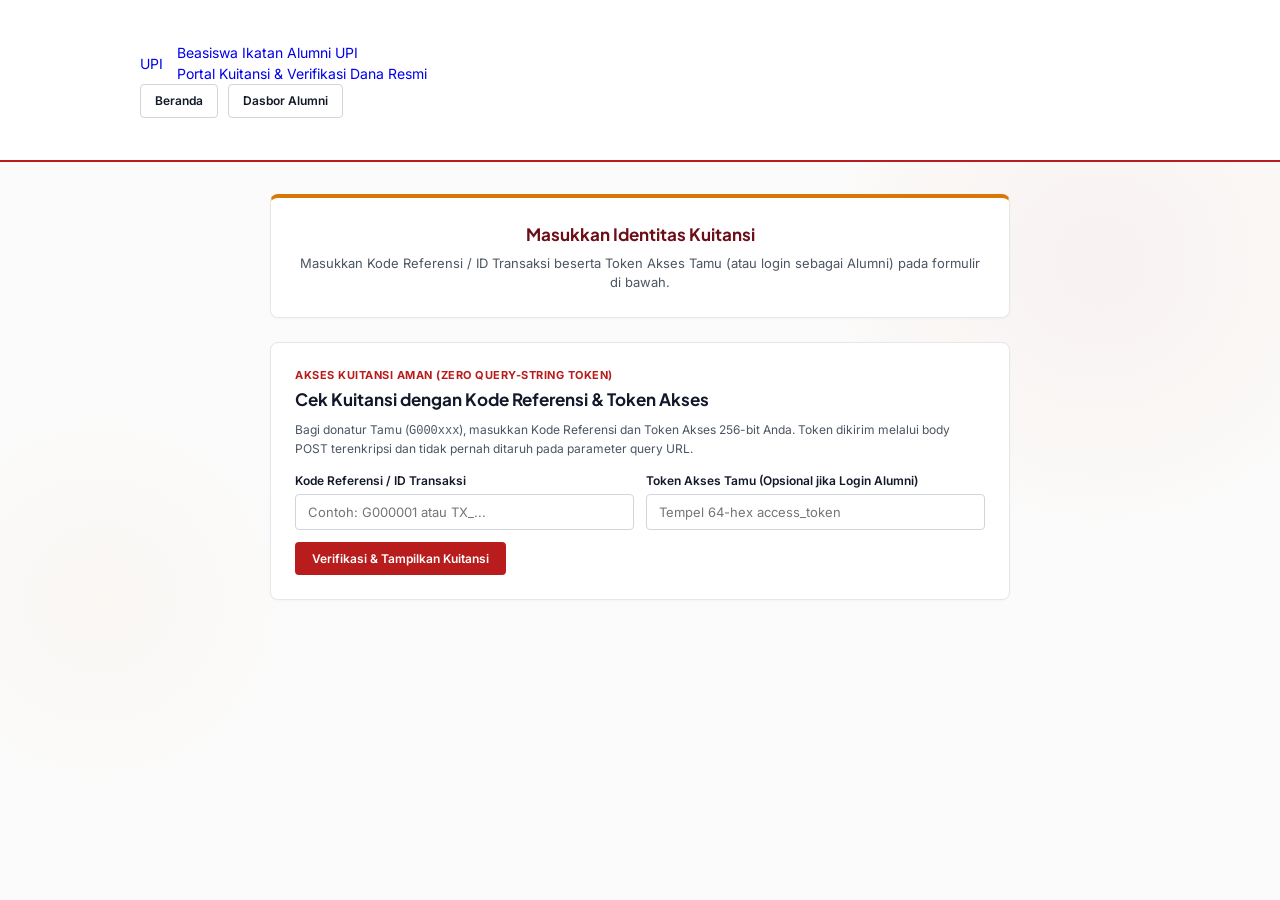
<file: frontend/receipt.html>
<!DOCTYPE html>
<html lang="id">
<head>
  <meta charset="UTF-8">
  <meta name="viewport" content="width=device-width, initial-scale=1.0">
  <title>Bukti Kuitansi Resmi Donasi — Beasiswa Ikatan Alumni UPI</title>
  <link rel="preconnect" href="https://fonts.googleapis.com">
  <link rel="preconnect" href="https://fonts.gstatic.com" crossorigin>
  <link href="https://fonts.googleapis.com/css2?family=Fraunces:opsz,wght@9..144,600;9..144,700;9..144,800&family=IBM+Plex+Mono:wght@500;600;700&family=Plus+Jakarta+Sans:wght@400;500;600;700&display=swap" rel="stylesheet">
  <link rel="stylesheet" href="css/style.css">
</head>
<body>
  <!-- Top Institutional Navigation (Hidden on Print) -->
  <header class="navbar no-print">
    <div class="container nav-inner">
      <a href="index.html" class="brand" style="text-decoration: none;">
        <div class="brand-emblem">UPI</div>
        <div>
          <div class="brand-title">Beasiswa Ikatan Alumni UPI</div>
          <div class="brand-sub">Portal Kuitansi &amp; Verifikasi Dana Resmi</div>
        </div>
      </a>
      <div style="display: flex; gap: 10px; align-items: center;">
        <a href="index.html" class="btn btn-secondary" style="font-size: 12px; padding: 7px 14px; text-decoration: none;">Beranda</a>
        <a href="app.html" class="btn btn-secondary" style="font-size: 12px; padding: 7px 14px; text-decoration: none;">Dasbor Alumni</a>
        <button id="btnPrintReceipt" type="button" class="btn btn-primary" style="display: none; font-size: 12px; padding: 7px 14px;" onclick="window.print()">
          Cetak / Simpan PDF
        </button>
      </div>
    </div>
  </header>

  <main class="container" style="padding-top: 32px; padding-bottom: 64px; max-width: 780px;">
    <!-- Loading / Error Banner -->
    <div id="receiptStateBanner" class="card no-print" style="margin-bottom: 20px; text-align: center; padding: 24px;">
      <div id="receiptStateTitle" style="font-family: var(--font-display); font-size: 17px; font-weight: 700; color: var(--crimson-900); margin-bottom: 6px;">
        Memuat Bukti Kuitansi Resmi...
      </div>
      <p id="receiptStateMessage" style="font-size: 13px; color: var(--text-sub); margin: 0;">
        Memverifikasi otorisasi kepemilikan transaksi dan status konfirmasi dana.
      </p>
    </div>

    <!-- Printable Official Receipt Document -->
    <section id="receiptDocumentCard" class="card receipt-sheet" style="display: none; border-top: 5px solid var(--crimson-800); padding: 32px;">
      <div id="receiptDocumentContent"></div>
    </section>

    <!-- Secure Guest / Manual Lookup Box (Hidden on Print) -->
    <section id="receiptLookupCard" class="card no-print" style="margin-top: 24px;">
      <div style="font-size: 11px; font-weight: 700; color: var(--crimson-700); text-transform: uppercase; letter-spacing: 0.5px; margin-bottom: 4px;">
        Akses Kuitansi Aman (Zero Query-String Token)
      </div>
      <h3 style="font-family: var(--font-display); font-size: 17px; color: var(--text-main); margin-bottom: 8px;">
        Cek Kuitansi dengan Kode Referensi &amp; Token Akses
      </h3>
      <p style="font-size: 12px; color: var(--text-sub); margin-bottom: 14px;">
        Bagi donatur Tamu (<code>G000xxx</code>), masukkan Kode Referensi dan Token Akses 256-bit Anda. Token dikirim melalui body POST terenkripsi dan tidak pernah ditaruh pada parameter query URL.
      </p>
      <form id="receiptLookupForm" onsubmit="handleManualReceiptLookup(event)">
        <div style="display: grid; grid-template-columns: repeat(auto-fit, minmax(220px, 1fr)); gap: 12px; margin-bottom: 12px;">
          <div>
            <label style="display: block; font-size: 12px; font-weight: 600; margin-bottom: 4px;">Kode Referensi / ID Transaksi</label>
            <input type="text" id="receiptInputRefOrTx" class="form-control" placeholder="Contoh: G000001 atau TX_..." required>
          </div>
          <div>
            <label style="display: block; font-size: 12px; font-weight: 600; margin-bottom: 4px;">Token Akses Tamu (Opsional jika Login Alumni)</label>
            <input type="password" id="receiptInputAccessToken" class="form-control" placeholder="Tempel 64-hex access_token">
          </div>
        </div>
        <button type="submit" id="btnLookupReceipt" class="btn btn-primary" style="font-size: 12px; padding: 8px 16px;">
          Verifikasi &amp; Tampilkan Kuitansi
        </button>
      </form>
    </section>
  </main>

  <script src="js/config.js"></script>
  <script src="js/api.js"></script>
  <script src="js/auth.js"></script>
  <script src="js/receipt.js"></script>
</body>
</html>
</file>
<file: frontend/css/style.css>
/* 
 * DonasiAlumniApp — Editorial Academic Identity System
 * Palette: UPI Red (Crimson Primary), Crisp Off-White, Warm Academic Gold/Amber accent, Charcoal Slate.
 * Typography: Plus Jakarta Sans (Headings) & Inter (UI/Body) & JetBrains Mono (Codes).
 * Zero AI Slop: No generic emoji clutter, subtle geometric architecture watermarks.
 */

@import url('https://fonts.googleapis.com/css2?family=Inter:wght@400;500;600;700&family=JetBrains+Mono:wght@500;700&family=Plus+Jakarta+Sans:wght@600;700;800&display=swap');

:root {
  /* UPI Crimson Red palette */
  --crimson-900: #6B0E17;
  --crimson-800: #88131E;
  --crimson-700: #B91C1C;
  --crimson-600: #DC2626;
  --crimson-50:  #FEF2F2;

  /* Academic Warm Gold Accent (Scholarship / Beasiswa vibe) */
  --gold-600:    #B45309;
  --gold-500:    #D97706;
  --gold-100:    #FEF3C7;
  --gold-50:     #FFFBEB;

  /* Neutrals: Clean White, Architectural Off-White, Slate */
  --bg-canvas:   #FBFBFB;
  --surface-card:#FFFFFF;
  --surface-sub: #F4F5F7;
  --border-dim:  #E5E7EB;
  --border-mid:  #D1D5DB;
  
  --text-main:   #111827;
  --text-sub:    #4B5563;
  --text-dim:    #6B7280;

  /* Status Tokens */
  --status-verified: #047857;
  --status-verified-bg: #ECFDF5;
  --status-pending:  #B45309;
  --status-pending-bg:  #FFFBEB;
  --status-alert:    #B91C1C;
  --status-alert-bg:    #FEF2F2;

  /* Typography */
  --font-display: 'Plus Jakarta Sans', -apple-system, sans-serif;
  --font-body:    'Inter', -apple-system, sans-serif;
  --font-mono:    'JetBrains Mono', monospace;

  --radius-sm: 4px;
  --radius-md: 8px;
  --radius-lg: 12px;
}

* {
  box-sizing: border-box;
  margin: 0;
  padding: 0;
}

body {
  background-color: var(--bg-canvas);
  color: var(--text-main);
  font-family: var(--font-body);
  font-size: 14px;
  line-height: 1.5;
  min-height: 100vh;
  display: flex;
  flex-direction: column;
  position: relative;
  overflow-x: hidden;
}

/* Background Architectural Graphic Shapes (UPI Campus Pillars / Geometry) */
body::before {
  content: "";
  position: absolute;
  top: 0;
  right: -80px;
  width: 520px;
  height: 520px;
  background: radial-gradient(circle, rgba(185, 28, 28, 0.04) 0%, rgba(217, 119, 6, 0.02) 60%, transparent 75%);
  pointer-events: none;
  z-index: 0;
}

body::after {
  content: "";
  position: absolute;
  top: 380px;
  left: -120px;
  width: 440px;
  height: 440px;
  background: radial-gradient(circle, rgba(217, 119, 6, 0.03) 0%, transparent 70%);
  pointer-events: none;
  z-index: 0;
}

/* Header Component */
header {
  background-color: #FFFFFF;
  border-bottom: 2px solid var(--crimson-700);
  padding: 14px 28px;
  display: flex;
  justify-content: space-between;
  align-items: center;
  position: sticky;
  top: 0;
  z-index: 40;
}

.brand {
  display: flex;
  align-items: center;
  gap: 14px;
  text-decoration: none;
}

.brand-insignia {
  width: 36px;
  height: 36px;
  background: var(--crimson-700);
  color: #FFFFFF;
  font-family: var(--font-display);
  font-weight: 800;
  font-size: 16px;
  letter-spacing: -0.5px;
  border-radius: var(--radius-sm);
  display: flex;
  align-items: center;
  justify-content: center;
  position: relative;
  box-shadow: 0 2px 4px rgba(185, 28, 28, 0.2);
}

.brand-insignia::after {
  content: "";
  position: absolute;
  bottom: -3px;
  right: -3px;
  width: 8px;
  height: 8px;
  background: var(--gold-500);
  border-radius: 1px;
}

.brand-meta h1 {
  font-family: var(--font-display);
  font-size: 16px;
  font-weight: 800;
  letter-spacing: -0.3px;
  color: var(--crimson-900);
  text-transform: uppercase;
}

.brand-meta p {
  font-size: 11px;
  color: var(--text-dim);
  font-weight: 500;
  letter-spacing: 0.3px;
}

/* Layout */
.container {
  max-width: 1040px;
  margin: 0 auto;
  padding: 28px 20px;
  width: 100%;
  flex: 1;
  position: relative;
  z-index: 1;
}

/* Clean Sharp Cards with Top Geometric Accent */
.card {
  background-color: var(--surface-card);
  border: 1px solid var(--border-dim);
  border-radius: var(--radius-md);
  padding: 24px;
  margin-bottom: 24px;
  position: relative;
  box-shadow: 0 1px 3px rgba(0, 0, 0, 0.03);
}

.card-hero {
  border-top: 4px solid var(--crimson-700);
  background: linear-gradient(180deg, #FFFFFF 0%, #FAFAFA 100%);
}

.card-title {
  font-family: var(--font-display);
  font-size: 17px;
  font-weight: 700;
  color: var(--text-main);
  letter-spacing: -0.2px;
  margin-bottom: 14px;
  display: flex;
  align-items: center;
  gap: 8px;
}

.card-title::before {
  content: "";
  display: inline-block;
  width: 4px;
  height: 16px;
  background-color: var(--crimson-700);
  border-radius: 2px;
}

/* Grid Systems */
.grid-cols-2 {
  display: grid;
  grid-template-columns: repeat(auto-fit, minmax(320px, 1fr));
  gap: 20px;
}

.grid-cols-3 {
  display: grid;
  grid-template-columns: repeat(auto-fit, minmax(220px, 1fr));
  gap: 16px;
}

/* Precision Metric Box */
.metric-box {
  background: #FFFFFF;
  border: 1px solid var(--border-dim);
  border-radius: var(--radius-sm);
  padding: 16px 18px;
  position: relative;
  overflow: hidden;
}

.metric-box::before {
  content: "";
  position: absolute;
  top: 0;
  left: 0;
  right: 0;
  height: 2px;
  background: var(--border-mid);
}

.metric-box.accent-red::before {
  background: var(--crimson-700);
}

.metric-box.accent-gold::before {
  background: var(--gold-500);
}

.metric-label {
  font-size: 11px;
  font-weight: 600;
  color: var(--text-dim);
  text-transform: uppercase;
  letter-spacing: 0.6px;
  margin-bottom: 6px;
}

.metric-value {
  font-family: var(--font-display);
  font-size: 24px;
  font-weight: 800;
  color: var(--text-main);
  letter-spacing: -0.5px;
}

/* Button System */
.btn {
  display: inline-flex;
  align-items: center;
  justify-content: center;
  gap: 8px;
  padding: 9px 18px;
  border-radius: var(--radius-sm);
  font-family: var(--font-body);
  font-size: 13px;
  font-weight: 600;
  cursor: pointer;
  border: 1px solid transparent;
  transition: all 0.15s ease-in-out;
  text-decoration: none;
}

.btn-primary {
  background-color: var(--crimson-700);
  color: #FFFFFF;
}

.btn-primary:hover {
  background-color: var(--crimson-800);
}

.btn-secondary {
  background-color: #FFFFFF;
  color: var(--text-main);
  border-color: var(--border-mid);
}

.btn-secondary:hover {
  background-color: var(--surface-sub);
}

.btn-gold {
  background-color: var(--gold-500);
  color: #FFFFFF;
}

.btn-gold:hover {
  background-color: var(--gold-600);
}

.btn-danger {
  background-color: var(--crimson-700);
  color: #FFFFFF;
}

.btn-success {
  background-color: var(--status-verified);
  color: #FFFFFF;
}

/* Form Inputs */
.form-group {
  margin-bottom: 16px;
}

.form-group label {
  display: block;
  font-size: 12px;
  font-weight: 600;
  color: var(--text-main);
  margin-bottom: 6px;
}

.form-control {
  width: 100%;
  padding: 9px 12px;
  border-radius: var(--radius-sm);
  border: 1px solid var(--border-mid);
  font-family: var(--font-body);
  font-size: 13px;
  background-color: #FFFFFF;
  color: var(--text-main);
  transition: border-color 0.15s ease;
}

.form-control:focus {
  outline: none;
  border-color: var(--crimson-700);
  box-shadow: 0 0 0 3px rgba(185, 28, 28, 0.12);
}

/* Badges & Monospace Code Tags */
.badge {
  display: inline-flex;
  align-items: center;
  padding: 3px 8px;
  border-radius: var(--radius-sm);
  font-size: 11px;
  font-weight: 600;
  letter-spacing: 0.2px;
}

.badge-verified { background: var(--status-verified-bg); color: var(--status-verified); border: 1px solid rgba(4, 120, 87, 0.2); }
.badge-pending  { background: var(--status-pending-bg); color: var(--status-pending); border: 1px solid rgba(180, 83, 9, 0.2); }
.badge-alert    { background: var(--status-alert-bg); color: var(--status-alert); border: 1px solid rgba(185, 28, 28, 0.2); }
.badge-neutral  { background: #F3F4F6; color: #4B5563; border: 1px solid #E5E7EB; }

.id-badge {
  font-family: var(--font-mono);
  font-size: 14px;
  font-weight: 700;
  letter-spacing: 1px;
  color: var(--crimson-900);
  background: var(--crimson-50);
  border: 1px solid rgba(185, 28, 28, 0.2);
  padding: 4px 10px;
  border-radius: var(--radius-sm);
  display: inline-block;
}

/* Clean Dense Data Table */
.table-responsive {
  overflow-x: auto;
}

table {
  width: 100%;
  border-collapse: collapse;
  font-size: 13px;
}

th {
  background-color: var(--surface-sub);
  color: var(--text-dim);
  font-size: 11px;
  font-weight: 600;
  text-transform: uppercase;
  letter-spacing: 0.5px;
  padding: 10px 14px;
  border-bottom: 2px solid var(--border-dim);
  text-align: left;
}

td {
  padding: 12px 14px;
  border-bottom: 1px solid var(--border-dim);
  color: var(--text-main);
}

tr:hover td {
  background-color: #FAFAFA;
}

/* Banner Notices */
.notice-box {
  border-radius: var(--radius-sm);
  padding: 16px 20px;
  margin-bottom: 20px;
  border-left: 4px solid var(--border-mid);
}

.notice-box.verified {
  background-color: var(--status-verified-bg);
  border-color: var(--status-verified);
}

.notice-box.pending {
  background-color: var(--gold-50);
  border-color: var(--gold-500);
}

.notice-box.crimson {
  background-color: var(--crimson-50);
  border-color: var(--crimson-700);
}

/* Footer */
footer {
  text-align: center;
  padding: 24px 20px;
  color: var(--text-dim);
  font-size: 12px;
  border-top: 1px solid var(--border-dim);
  background-color: #FFFFFF;
}

footer strong {
  color: var(--crimson-900);
}

/* Official Receipt & Print Rules (Phase P6) */
.receipt-sheet {
  background: #FFFFFF;
  box-shadow: 0 4px 18px rgba(15, 23, 42, 0.06);
}

@media print {
  body {
    background: #FFFFFF !important;
    color: #000000 !important;
  }
  .no-print,
  header.navbar,
  footer {
    display: none !important;
  }
  main.container {
    max-width: 100% !important;
    padding: 0 !important;
    margin: 0 !important;
  }
  .receipt-sheet {
    border: 1px solid #CBD5E1 !important;
    box-shadow: none !important;
    padding: 20px !important;
  }
}
</file>
